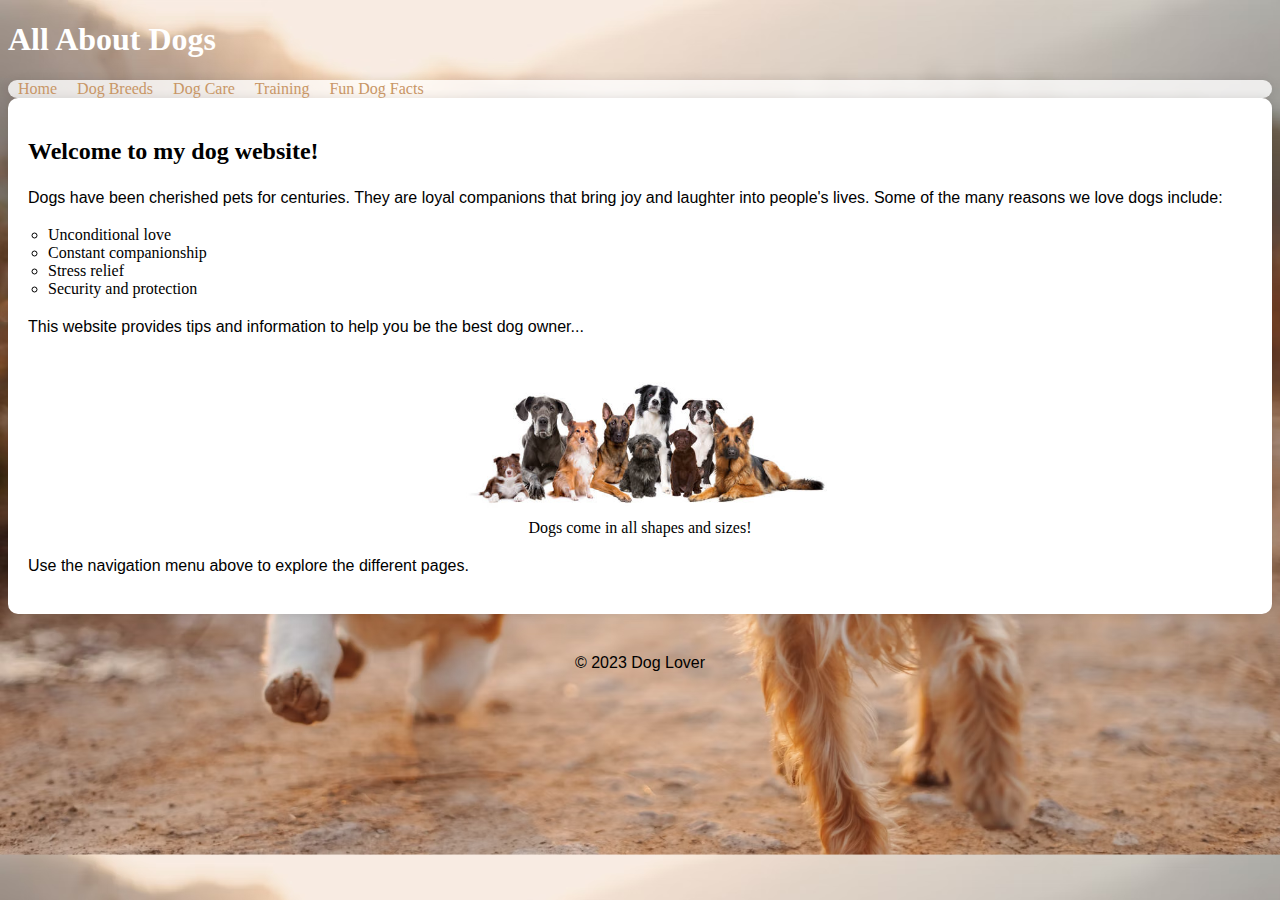
<file: Archive 2 2/index.html>
<!DOCTYPE html>
<html>
<head>
  <title>All About Dogs</title>
  <link rel="stylesheet" type="text/css" href="styles.css">
</head>
<body>

  <header>
    <h1>All About Dogs</h1>
    <nav>
      <ul>
        <li><a href="index.html">Home</a></li>
        <li><a href="breeds.html">Dog Breeds</a></li>
        <li><a href="care.html">Dog Care</a></li>
        <li><a href="training.html">Training</a></li>
        <li><a href="fun.html">Fun Dog Facts</a></li>
      </ul>
    </nav>
  </header>
  
  <main>
    <h2>Welcome to my dog website!</h2>
    <p>Dogs have been cherished pets for centuries. They are loyal companions that bring joy and laughter into people's lives. Some of the many reasons we love dogs include:</p>

<ul>
  <li>Unconditional love</li>
  <li>Constant companionship</li>
  <li>Stress relief</li>
  <li>Security and protection</li>
</ul>

<p>This website provides tips and information to help you be the best dog owner...</p>

    <figure>
      <img class="home-dog-img" src="dog.jpg" alt="Dog">
      <figcaption>Dogs come in all shapes and sizes!</figcaption>
    </figure>

    <p>Use the navigation menu above to explore the different pages.</p>
  </main>
  
  <footer>
    <p>&copy; 2023 Dog Lover</p>
  </footer>

</body>
</html>
</file>
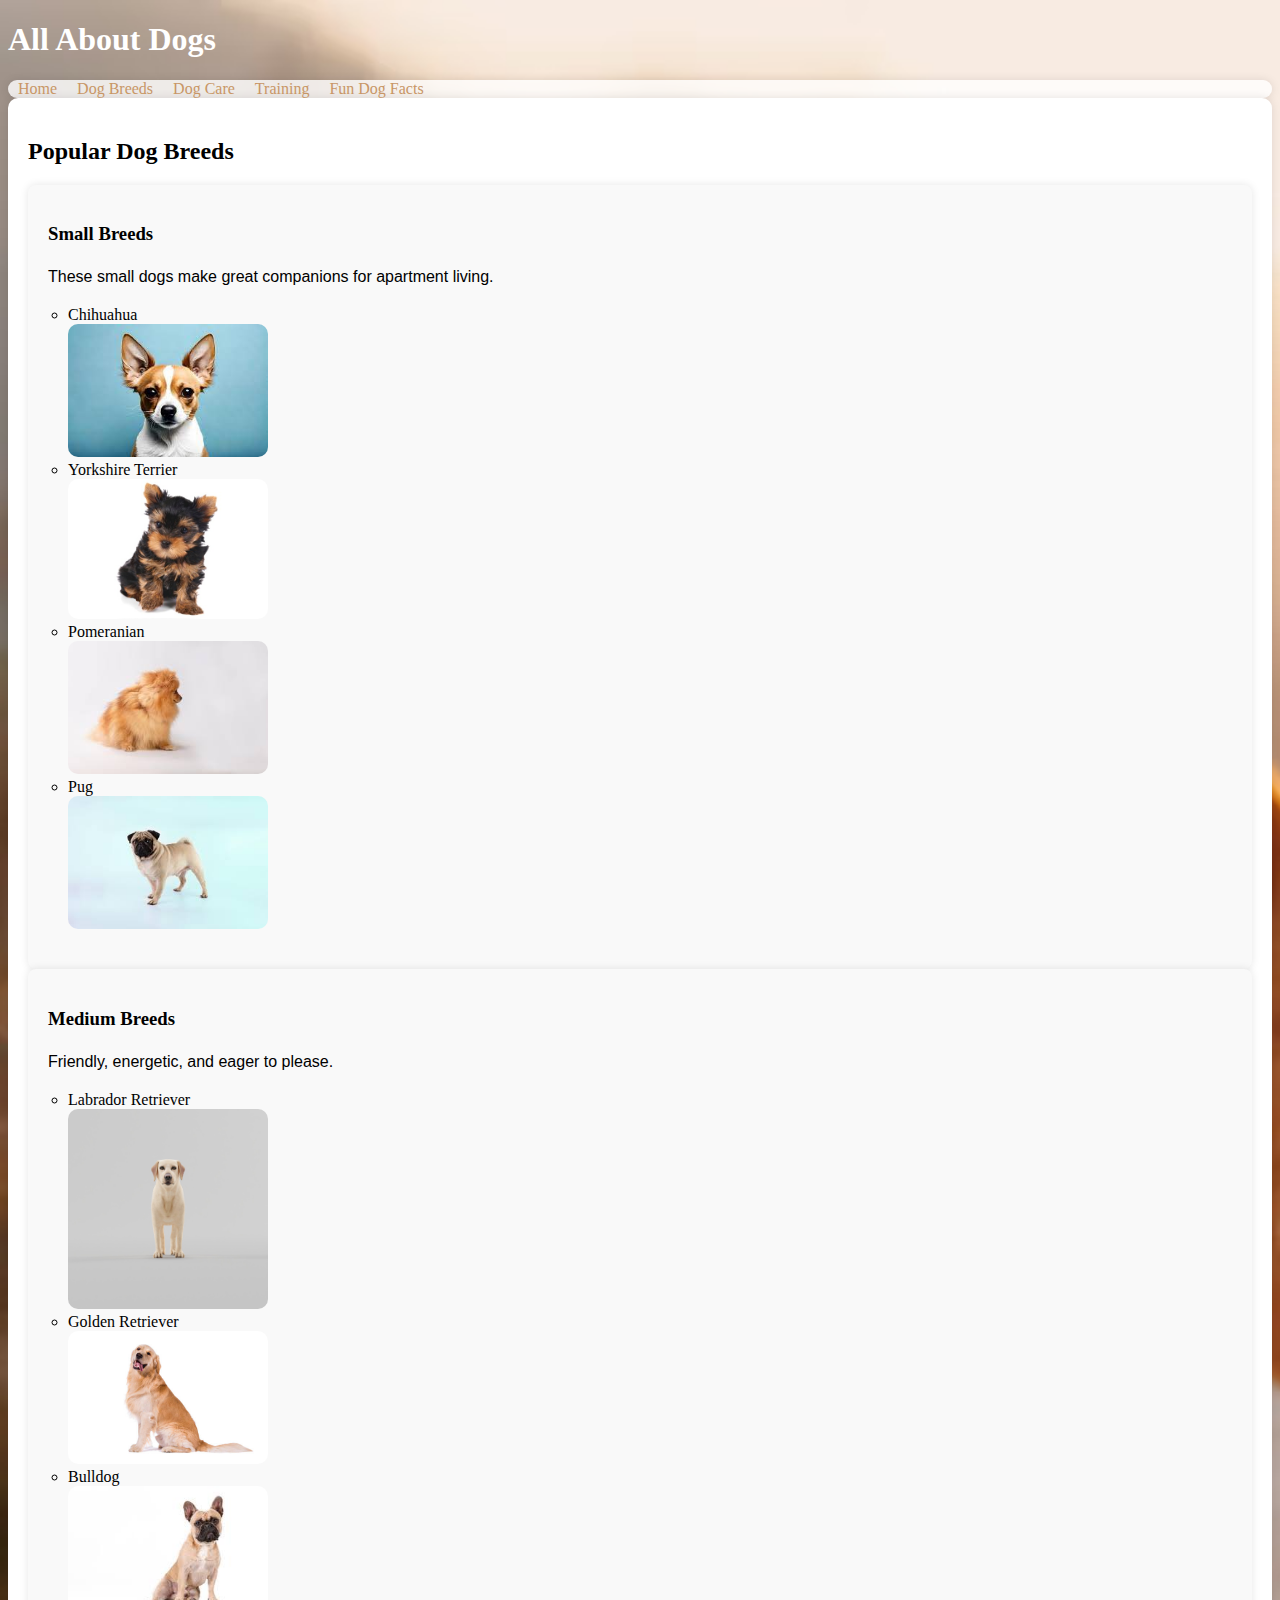
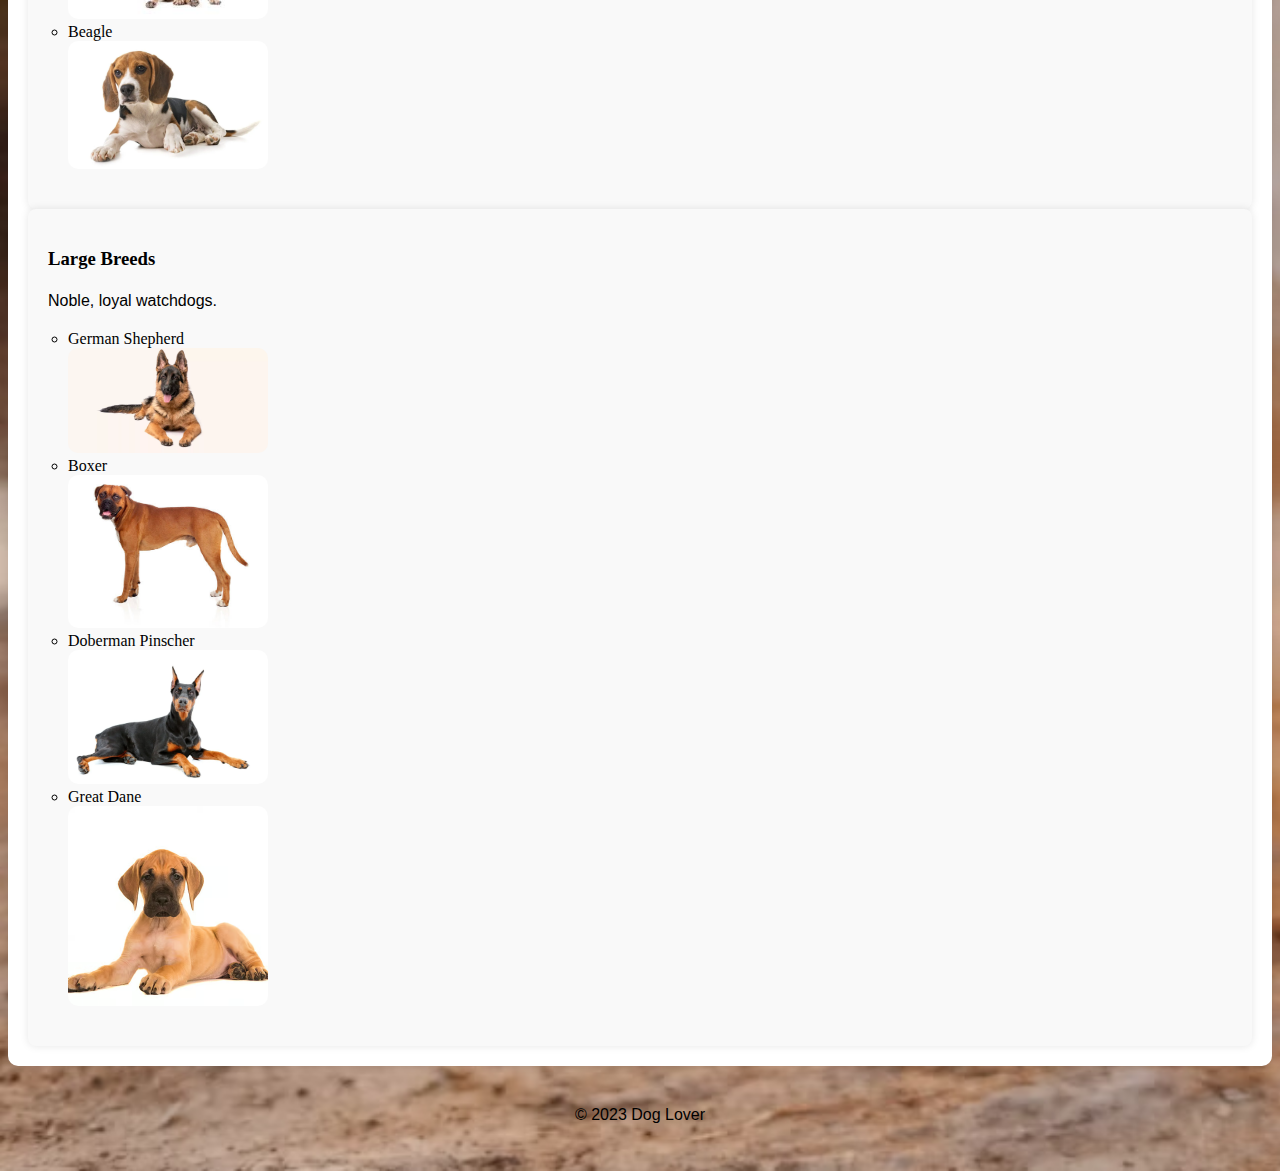
<file: Archive 2 2/breeds.html>
<!DOCTYPE html>
<html>
<head>
  <title>Dog Breeds</title>
  <link rel="stylesheet" type="text/css" href="styles.css">
</head>
<body>

  <header>
    <h1>All About Dogs</h1>
    <nav>
      <ul>
        <li><a href="index.html">Home</a></li>
        <li><a href="breeds.html">Dog Breeds</a></li>
        <li><a href="care.html">Dog Care</a></li>
        <li><a href="training.html">Training</a></li>
        <li><a href="fun.html">Fun Dog Facts</a></li>
      </ul>
    </nav>
  </header>

  <main>
    <h2>Popular Dog Breeds</h2>
    
    <section>
      <h3>Small Breeds</h3>
      <p>These small dogs make great companions for apartment living.</p>

      <ul>
        <li>Chihuahua</li>
        <img src="chihuahua.jpg" alt=>
        <li>Yorkshire Terrier</li>
        <img src="yorkshire_terrier.jpg" alt=>
        <li>Pomeranian</li>
        <img src="pomeranian.jpg" alt=>
        <li>Pug</li>
        <img src="pug.jpg" alt=>
      </ul>
    </section>

    <section>
      <h3>Medium Breeds</h3>
      <p>Friendly, energetic, and eager to please.</p>
      
      <ul>  
        <li>Labrador Retriever</li>
        <img src="labrador_retriever.jpg" alt=>
        <li>Golden Retriever</li>
        <img src="golden_retriever.jpg" alt=>
        <li>Bulldog</li>
        <img src="bulldog.jpg" alt=>
        <li>Beagle</li>
        <img src="beagle.jpg" alt=>
      </ul>
    </section>

    <section>
      <h3>Large Breeds</h3>
      <p>Noble, loyal watchdogs.</p>

      <ul>
        <li>German Shepherd</li>
        <img src="german_shepherd.jpg" alt=>
        <li>Boxer</li>
        <img src="boxer.jpg" alt=>
        <li>Doberman Pinscher</li>
        <img src="doberman_pinscher.jpg" alt=>
        <li>Great Dane</li>
        <img src="great_dane.jpg" alt=>
      </ul>
    </section>

  </main>

  <footer>
    <p>&copy; 2023 Dog Lover</p>
  </footer>

</body>
</html>
</file>
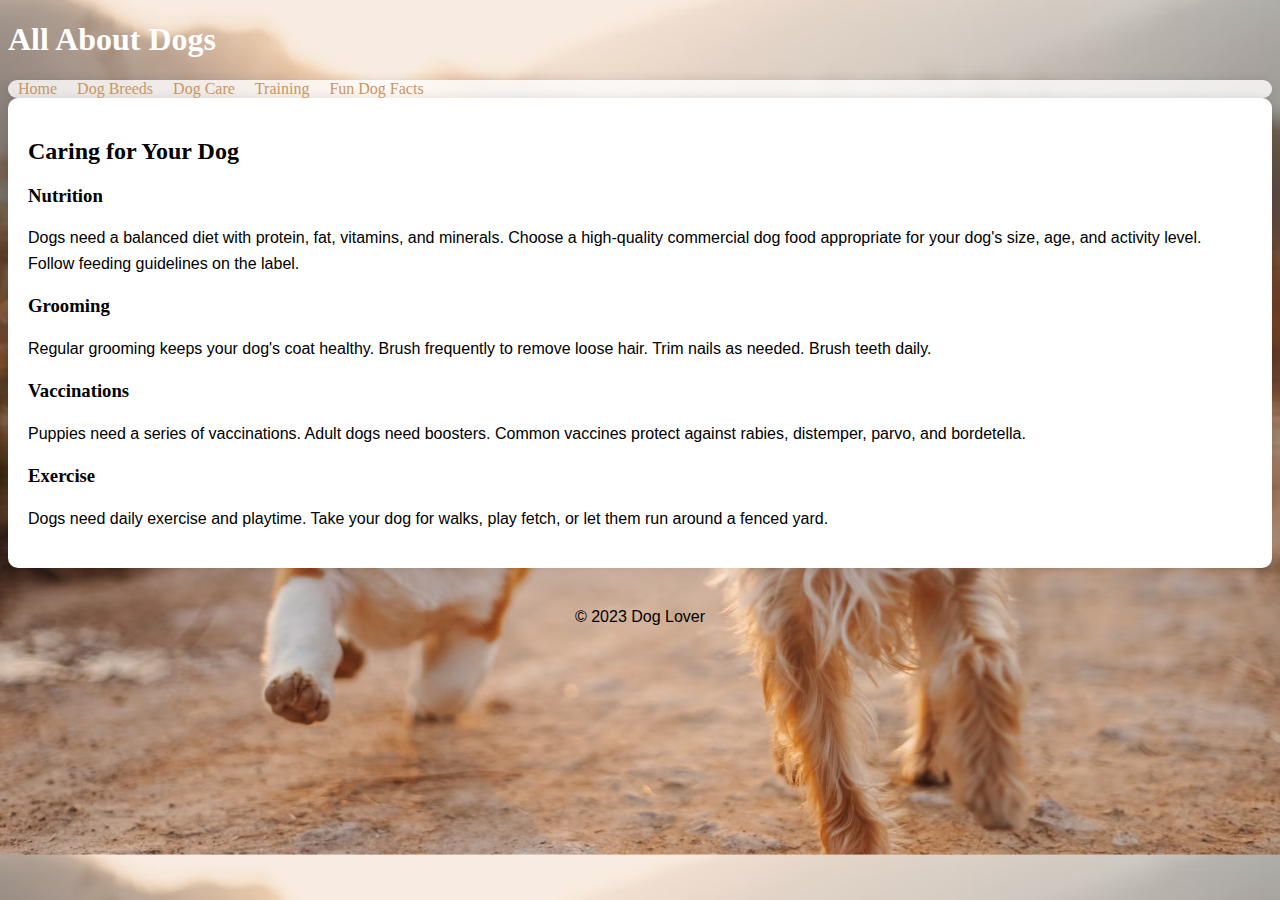
<file: Archive 2 2/care.html>
<!DOCTYPE html>
<html>
<head>
  <title>Caring for Your Dog</title>
  <link rel="stylesheet" type="text/css" href="styles.css"> 
</head>
<body>

  <header>
    <h1>All About Dogs</h1>  
    <nav>
      <ul>
        <li><a href="index.html">Home</a></li>
        <li><a href="breeds.html">Dog Breeds</a></li>
        <li><a href="care.html">Dog Care</a></li>
        <li><a href="training.html">Training</a></li>
        <li><a href="fun.html">Fun Dog Facts</a></li>
      </ul>
    </nav>
  </header>

  <main>
    <h2>Caring for Your Dog</h2>

    <h3>Nutrition</h3>
    <p>Dogs need a balanced diet with protein, fat, vitamins, and minerals. Choose a high-quality commercial dog food appropriate for your dog's size, age, and activity level. Follow feeding guidelines on the label.</p>

    <h3>Grooming</h3>
    <p>Regular grooming keeps your dog's coat healthy. Brush frequently to remove loose hair. Trim nails as needed. Brush teeth daily.</p>

    <h3>Vaccinations</h3>
    <p>Puppies need a series of vaccinations. Adult dogs need boosters. Common vaccines protect against rabies, distemper, parvo, and bordetella.</p>

    <h3>Exercise</h3>
    <p>Dogs need daily exercise and playtime. Take your dog for walks, play fetch, or let them run around a fenced yard.</p>

  </main>

  <footer>
    <p>&copy; 2023 Dog Lover</p>
  </footer>
  
</body>
</html>
</file>
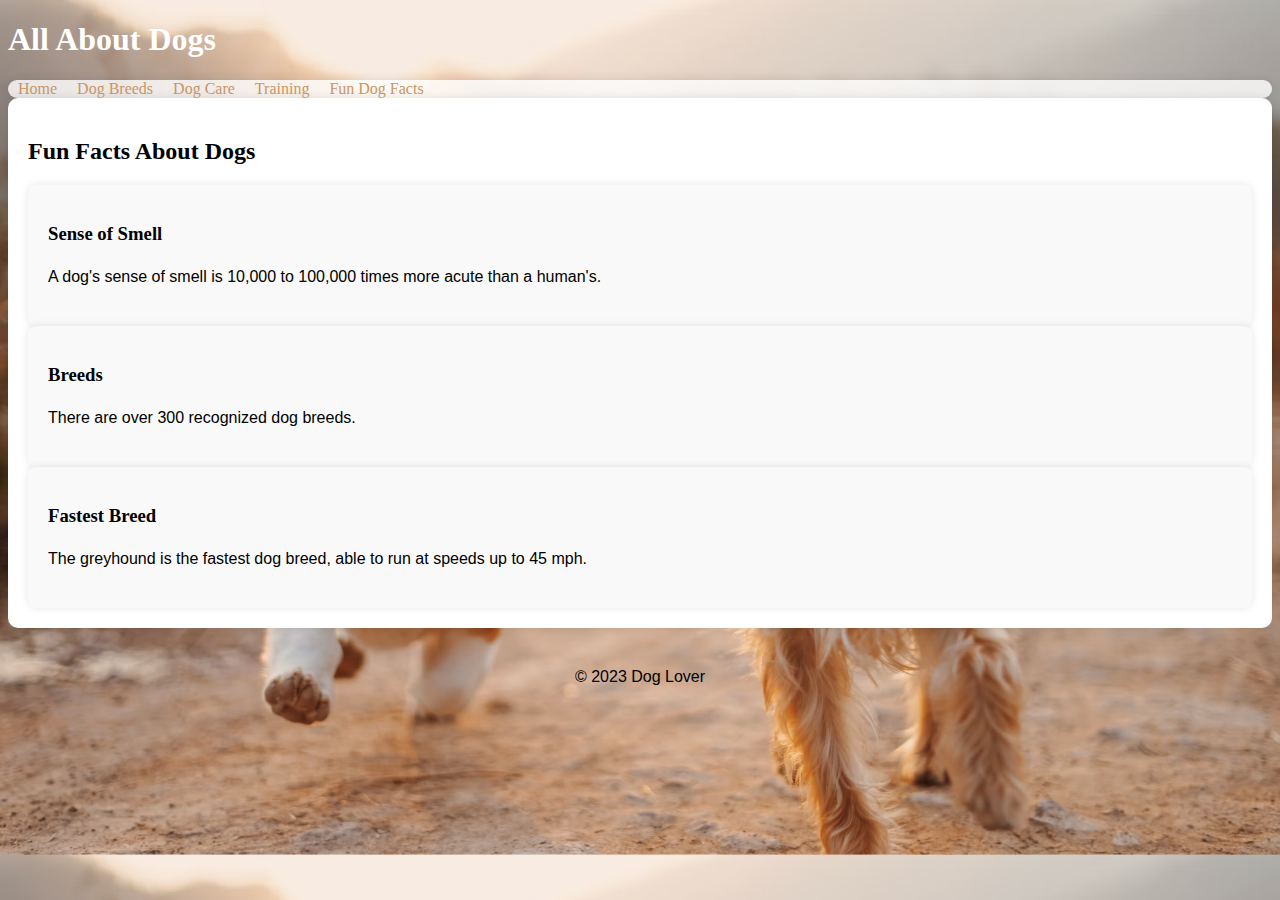
<file: Archive 2 2/fun.html>
<!DOCTYPE html>
<html>
<head>
  <title>Fun Dog Facts</title>
  <link rel="stylesheet" type="text/css" href="styles.css">
</head>
<body>

  <header>
    <h1>All About Dogs</h1>
    <nav>
      <ul>
        <li><a href="index.html">Home</a></li>
        <li><a href="breeds.html">Dog Breeds</a></li>
        <li><a href="care.html">Dog Care</a></li>
        <li><a href="training.html">Training</a></li>
        <li><a href="fun.html">Fun Dog Facts</a></li>
      </ul>
    </nav>
  </header>

  <main>
    <h2>Fun Facts About Dogs</h2>

    <section>
      <h3>Sense of Smell</h3>
      <p>A dog's sense of smell is 10,000 to 100,000 times more acute than a human's.</p>
    </section>

    <section>
      <h3>Breeds</h3>
      <p>There are over 300 recognized dog breeds.</p>
    </section>

    <section>
      <h3>Fastest Breed</h3>
      <p>The greyhound is the fastest dog breed, able to run at speeds up to 45 mph.</p>
    </section>

  </main>

  <footer>
    <p>&copy; 2023 Dog Lover</p>
  </footer>
  
</body>
</html>
</file>
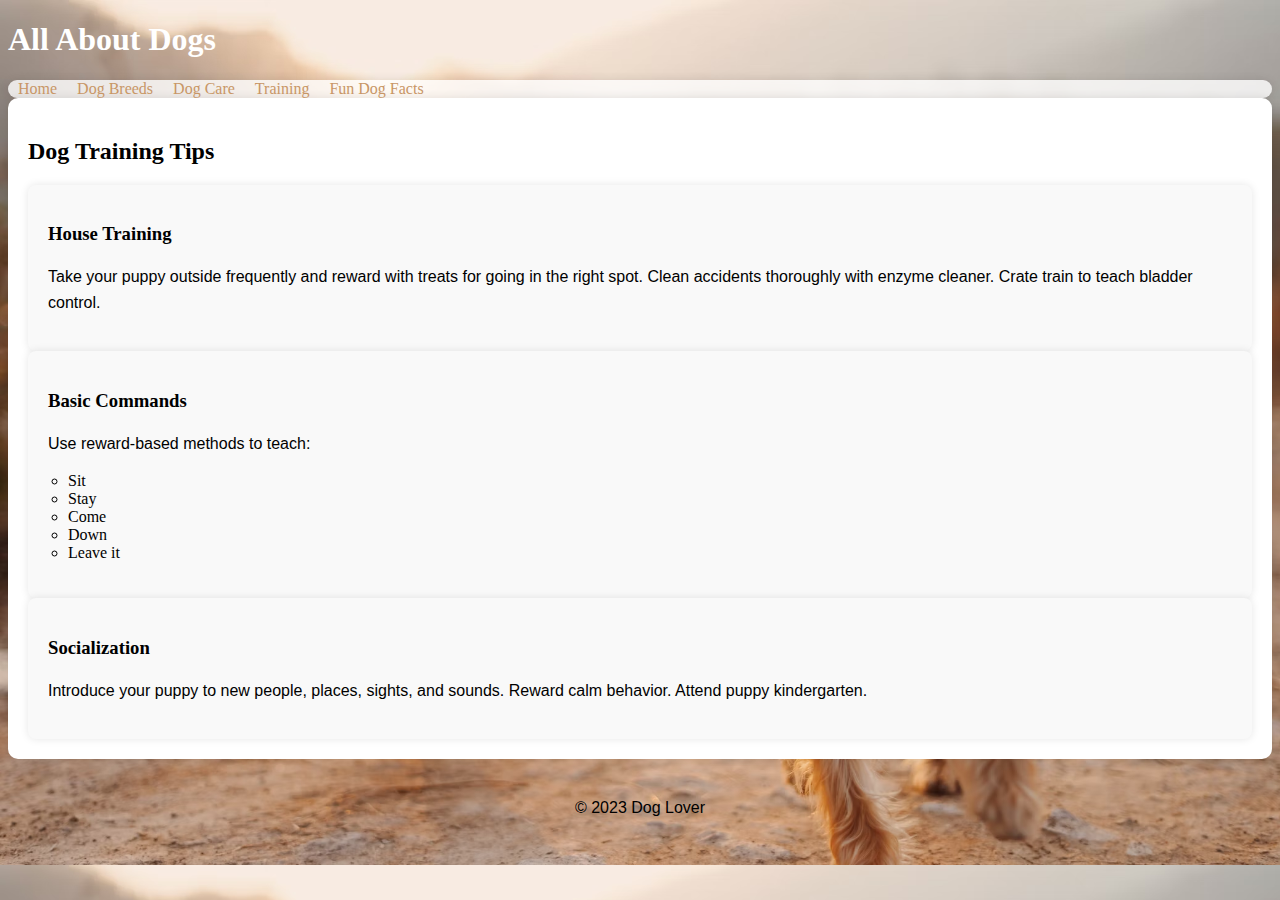
<file: Archive 2 2/Training.html>
<!DOCTYPE html>
<html>
<head>
  <title>Dog Training Tips</title>
  <link rel="stylesheet" type="text/css" href="styles.css">
</head>
<body>

  <header>
    <h1>All About Dogs</h1>
    <nav>
      <ul>
        <li><a href="index.html">Home</a></li>
        <li><a href="breeds.html">Dog Breeds</a></li>
        <li><a href="care.html">Dog Care</a></li>
        <li><a href="training.html">Training</a></li>
        <li><a href="fun.html">Fun Dog Facts</a></li>
      </ul>
    </nav>
  </header>

  <main>
    <h2>Dog Training Tips</h2>

    <section>
      <h3>House Training</h3>
      <p>Take your puppy outside frequently and reward with treats for going in the right spot. Clean accidents thoroughly with enzyme cleaner. Crate train to teach bladder control.</p> 
    </section>

    <section>  
      <h3>Basic Commands</h3>
      <p>Use reward-based methods to teach:
        <ul>
          <li>Sit</li>
          <li>Stay</li>
          <li>Come</li>
          <li>Down</li>
          <li>Leave it</li>
        </ul>
      </p>
    </section>

    <section>
      <h3>Socialization</h3>
      <p>Introduce your puppy to new people, places, sights, and sounds. Reward calm behavior. Attend puppy kindergarten.</p>
    </section>

  </main>

  <footer>
    <p>&copy; 2023 Dog Lover</p>
  </footer>

</body>
</html>
</file>
<file: Archive 2 2/styles.css>
/* Add background image */
body {
  background-image: url('bg-image.jpg');
  background-size: cover; 
}

/* Main content styling */
main {
  background-color: #ffffff ;
  padding: 20px;
  border-radius: 10px;
  box-shadow: 0 0 10px rgba(0,0,0,0.1);  
}

/* Consistent section styling */
section {
  padding: 20px;
  background-color: #f9f9f9;
  border-radius: 8px;
  box-shadow: 0 0 8px rgba(0,0,0,0.1);
} 

/* Styled links */
/* Default link styling */

a {
  text-decoration: underline;
}

/* Remove for navigation links */
nav a {
  text-decoration: none; 
}

/* Footer enhancements */  
footer {
  padding: 20px;
  text-align: center;
}

/* Media queries for responsiveness */
@media (max-width: 600px) {

  /* Mobile menu */
  nav ul {
    flex-direction: column;
  }

  /* Stack sections */
  section {
    padding: 10px;
  }

}
/* Original colors */
body {
  background-color: #ffffff; 
}

header {
  background-color: transparent;
}

h1 {
  background-color: transparent;
}

h1 {
  color: #fff;
} 

/* Rest of original colors... */

/* Enhancements */

body {
  background-image: url('bg-image.jpg');
  background-size: cover;
}

main {
  background-color: #ffffff; 
  padding: 20px;
  border-radius: 10px;
  box-shadow: 0 0 10px rgba(0,0,0,0.1); 
}

section {
  padding: 20px;
  background-color: #f9f9f9;
  border-radius: 8px;
  box-shadow: 0 0 8px rgba(0,0,0,0.1);
}

/* Other enhancements... *//* Font imports */
@import url('https://fonts.googleapis.com/css2?family=Pacifico&display=swap'); 
@import url('https://fonts.googleapis.com/css2?family=Poppins:wght@400;700&display=swap');

/* Font assignments */
h1, h2, h3 {
  font-family: 'Pacifico', cursive;
}  

p {
  font-family: 'Poppins', sans-serif;
}

/* Content styles */
ul {
  list-style-type: circle;
  padding-left: 20px;
}

p {
  line-height: 1.6;  
}

/* Mobile fonts */
@media (max-width: 600px) {

  h1 {
    font-size: 32px;
  }
  
  p {
    font-size: 16px;
  }
  
}

nav {
  background: rgba(255,255,255,0.8);
  border-radius: 10px;
  box-shadow: 0 0 10px rgba(0,0,0,0.1); 
}

/* Navigation */

nav a {
  color: #c89666; /* light brown */
}

nav a:hover {
  color: #a87e52; /* slightly darker brown */ 
}

nav ul {
  list-style-type: none;
  margin: 0;
  padding: 0;
  display: flex;
}

nav li {
  margin: 0 10px;
}

figure {
  text-align: center;
}

img {
  width: 200px;
  height: auto;
  border-radius: 10px;
}
/* Index page dog image */

.home-dog-img {
  width: 400px;
  height: auto;
}
/* Other existing styles */
</file>
